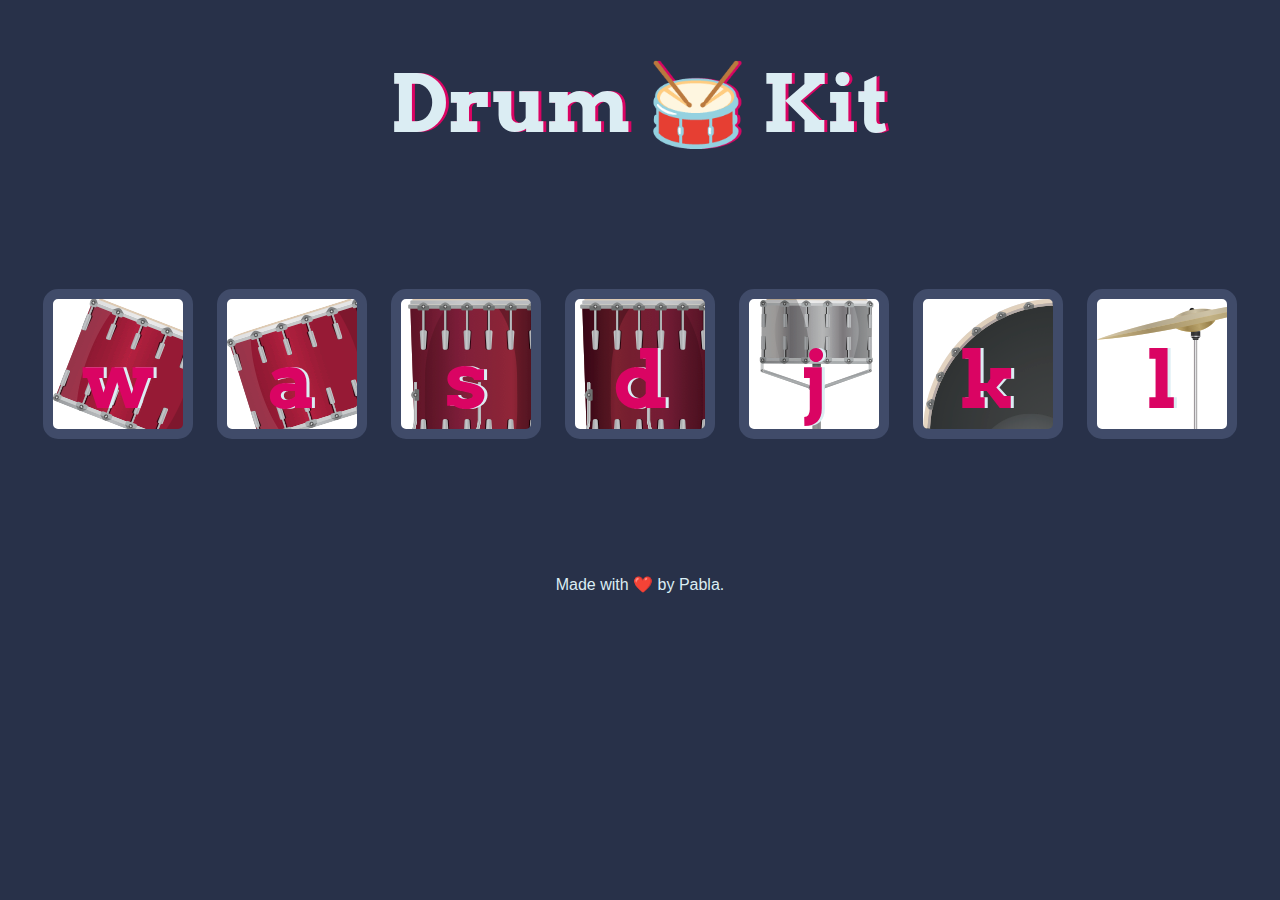
<file: Drum Kit App/index.html>
<!DOCTYPE html>
<html lang="en" dir="ltr">

<head>
  <meta charset="utf-8">
  <title>Drum Kit</title>
  <link rel="stylesheet" href="styles.css">
  <link href="https://fonts.googleapis.com/css?family=Arvo" rel="stylesheet">
</head>

<body>

  <h1 id="title">Drum 🥁 Kit</h1>
  <div class="set">
    <button class="w drum">w</button>
    <button class="a drum">a</button>
    <button class="s drum">s</button>
    <button class="d drum">d</button>
    <button class="j drum">j</button>
    <button class="k drum">k</button>
    <button class="l drum">l</button>
  </div>

<script src="index.js" charset="utf-8"></script>

  <footer>
    Made with ❤️ by Pabla.
  </footer>
</body>

</html>
</file>
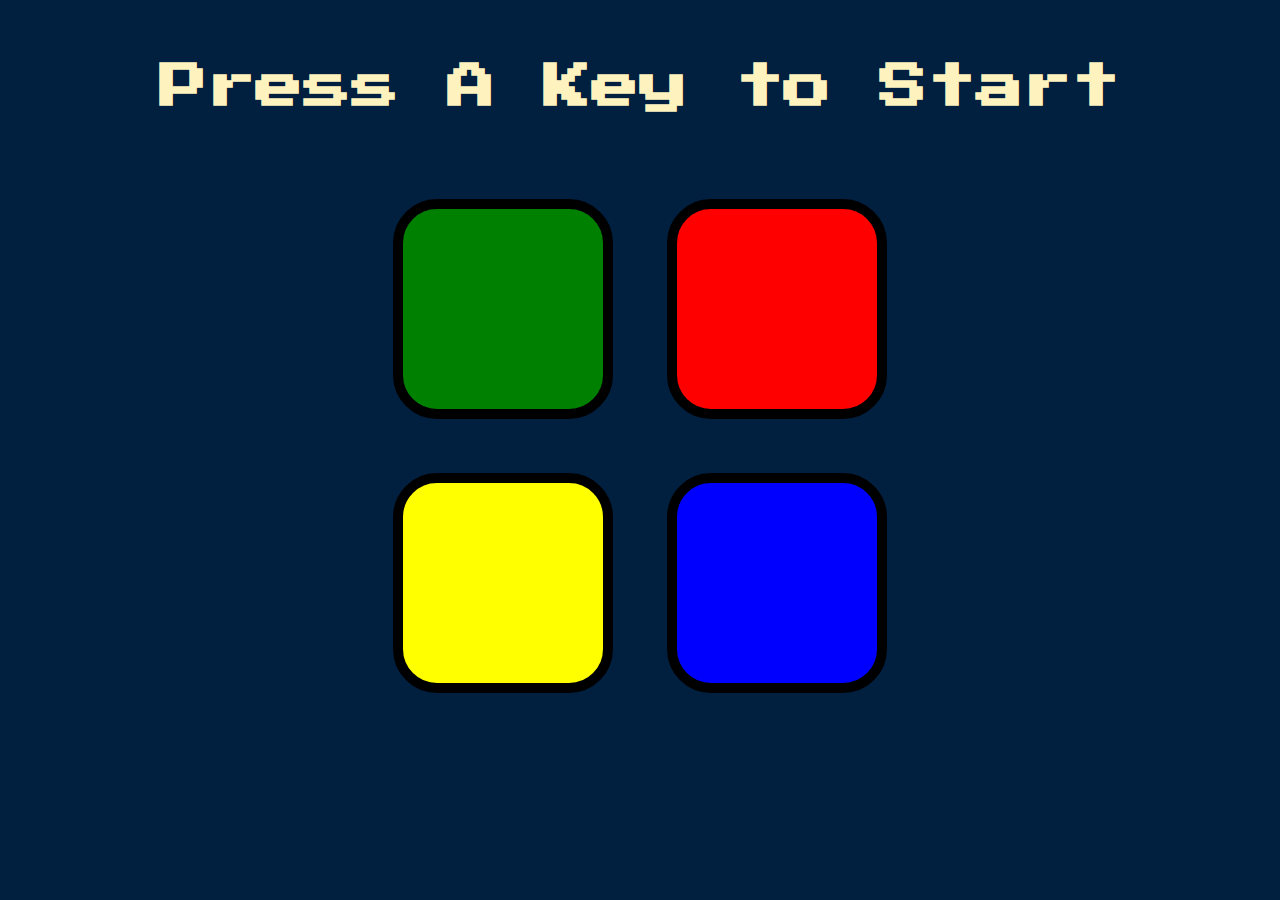
<file: Simon Game/index.html>
<!DOCTYPE html>
<html lang="en" dir="ltr">

<head>
  <meta charset="utf-8">
  <title>Simon</title>
  <link rel="stylesheet" href="styles.css">
  <link href="https://fonts.googleapis.com/css?family=Press+Start+2P" rel="stylesheet">
</head>

<body>
  <h1 id="level-title">Press A Key to Start</h1>
  <div class="container">
    <div lass="row">

      <div type="button" id="green" class="btn green">

      </div>

      <div type="button" id="red" class="btn red">

      </div>
    </div>

    <div class="row">

      <div type="button" id="yellow" class="btn yellow">

      </div>
      <div type="button" id="blue" class="btn blue">

      </div>

    </div>

  </div>

  <script src="https://ajax.googleapis.com/ajax/libs/jquery/3.3.1/jquery.min.js"></script>
   <script src="game.js" charset="utf-8"></script>


</body>

</html>
</file>
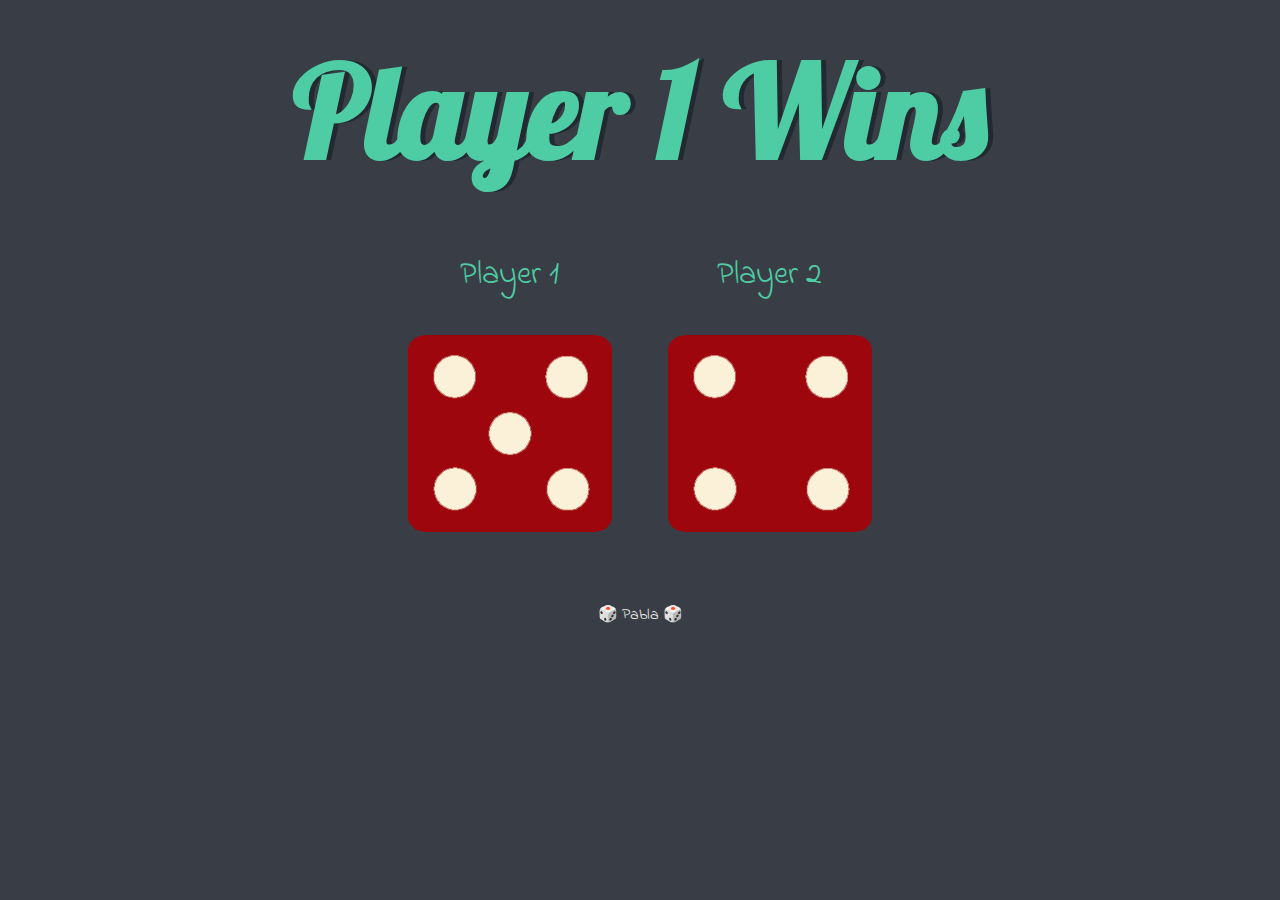
<file: Dice App/dicee.html>
<!DOCTYPE html>
<html lang="en" dir="ltr">
  <head>
    <meta charset="utf-8">
    <title>Dicee</title>
    <link rel="stylesheet" href="styles.css">
    <link href="https://fonts.googleapis.com/css?family=Indie+Flower|Lobster" rel="stylesheet">

  </head>
  <body>



    <div class="container">
      <h1>Refresh Me</h1>

      <div class="dice">
        <p>Player 1</p>
        <img class="img1" src="images/dice6.png">
      </div>

      <div class="dice">
        <p>Player 2</p>
        <img class="img2" src="images/dice6.png">
      </div>

    </div>

  <script src="index.js" charset="utf-8"></script>


  </body>

  <footer>
    🎲 Pabla 🎲
  </footer>
</html>
</file>
<file: Drum Kit App/styles.css>
body {
  text-align: center;
  background-color: #283149;
}

h1 {
  font-size: 5rem;
  color: #DBEDF3;
  font-family: "Arvo", cursive;
  text-shadow: 3px 0 #DA0463;

}

footer {
  color: #DBEDF3;
  font-family: sans-serif;
}

.w {
  background: url("images/tom1.png");
}

.a {
  background: url("images/tom2.png");
}

.s {
  background: url("images/tom3.png");
}

.d {
  background: url("images/tom4.png");
}

.j {
  background: url("images/snare.png");
}

.k {
  background: url("images/kick.png");
}

.l {
  background: url("images/crash.png");
}

.set {
  margin: 10% auto;
}

.game-over {
  background-color: red;
  opacity: 0.8;
}

.pressed {
  box-shadow: 0 3px 4px 0 #DBEDF3;
  opacity: 0.5;
}

.red {
  color: red;
}

.drum {
  outline: none;
  border: 10px solid #404B69;
  font-size: 5rem;
  font-family: 'Arvo', cursive;
  line-height: 2;
  font-weight: 900;
  color: #DA0463;
  text-shadow: 3px 0 #DBEDF3;
  border-radius: 15px;
  display: inline-block;
  width: 150px;
  height: 150px;
  text-align: center;
  margin: 10px;
  background-color: white;
}
</file>
<file: Simon Game/styles.css>
body {
  text-align: center;
  background-color: #011F3F;
}

#level-title {
  font-family: 'Press Start 2P', cursive;
  font-size: 3rem;
  margin:  5%;
  color: #FEF2BF;
}

.container {
  display: block;
  width: 50%;
  margin: auto;

}

.btn {
  margin: 25px;
  display: inline-block;
  height: 200px;
  width: 200px;
  border: 10px solid black;
  border-radius: 20%;
}

.game-over {
  background-color: red;
  opacity: 0.8;
}

.red {
  background-color: red;
}

.green {
  background-color: green;
}

.blue {
  background-color: blue;
}

.yellow {
  background-color: yellow;
}

.pressed {
  box-shadow: 0 0 20px white;
  background-color: grey;
}
</file>
<file: Dice App/styles.css>
.container {
  width: 70%;
  margin: auto;
  text-align: center;
}

.dice {
  text-align: center;
  display: inline-block;

}

body {
  background-color: #393E46;
}

h1 {
  margin: 30px;
  font-family: 'Lobster', cursive;
  text-shadow: 5px 0 #232931;
  font-size: 8rem;
  color: #4ECCA3;
}

p {
  font-size: 2rem;
  color: #4ECCA3;
  font-family: 'Indie Flower', cursive;
}

img {
  width: 80%;
}

footer {
  margin-top: 5%;
  color: #EEEEEE;
  text-align: center;
  font-family: 'Indie Flower', cursive;

}
</file>
